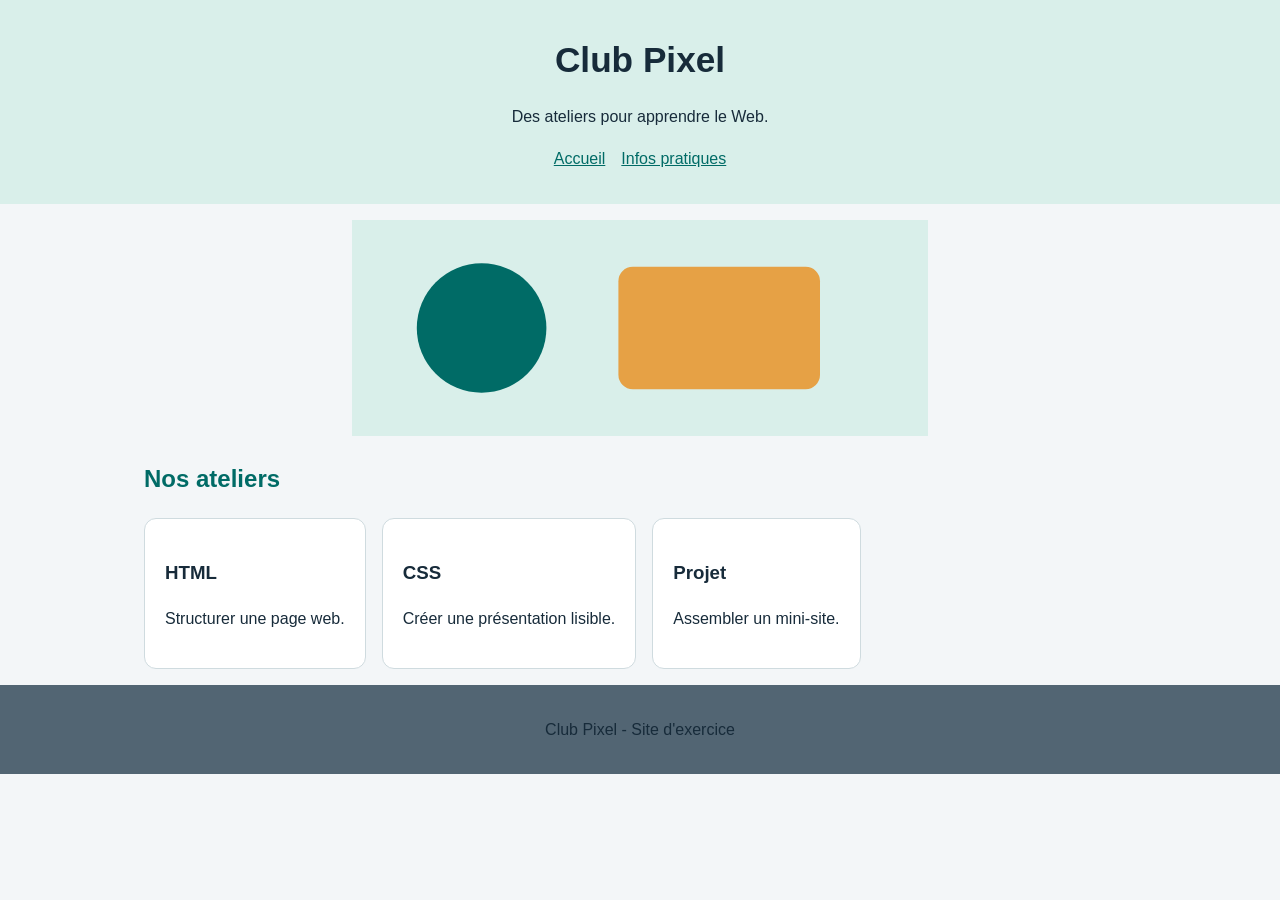
<file: tp-css-florian-pierode/index.html>
<!doctype html>
<html lang="fr">
    
    <head>
        <meta charset="utf-8">
        <meta name="viewport" content="width=device-width, initial-scale=1">
        <title>Club Pixel - Accueil</title>
        <link rel="stylesheet" href="assets/css/style.css">
    </head>

    <body>
        <header class="entete">
            <h1>Club Pixel</h1>
            <p>Des ateliers pour apprendre le Web.</p>

            
            <nav aria-label="Navigation principale">
                <a href="index.html" aria-current="page">Accueil</a>
                <a href="page/info.html">Infos pratiques</a>
            </nav>
        </header>

        <main class="conteneur">
            <img class="illustration" src="assets/images/atelier.svg" alt="Atelier de développement web">
            <h2>Nos ateliers</h2>

            <section class="cartes" aria-label="Liste des ateliers">

                <article class="carte">
                    <h3>HTML</h3>
                    <p>Structurer une page web.</p>
                </article>

                <article class="carte">
                    <h3>CSS</h3>
                    <p>Créer une présentation lisible.</p>
                </article>

                <article class="carte">
                    <h3>Projet</h3>
                    <p>Assembler un mini-site.</p>
                </article>
            </section>
        </main>

        <footer class="pied"><p>Club Pixel - Site d'exercice</p></footer>
    </body>
</html>
</file>
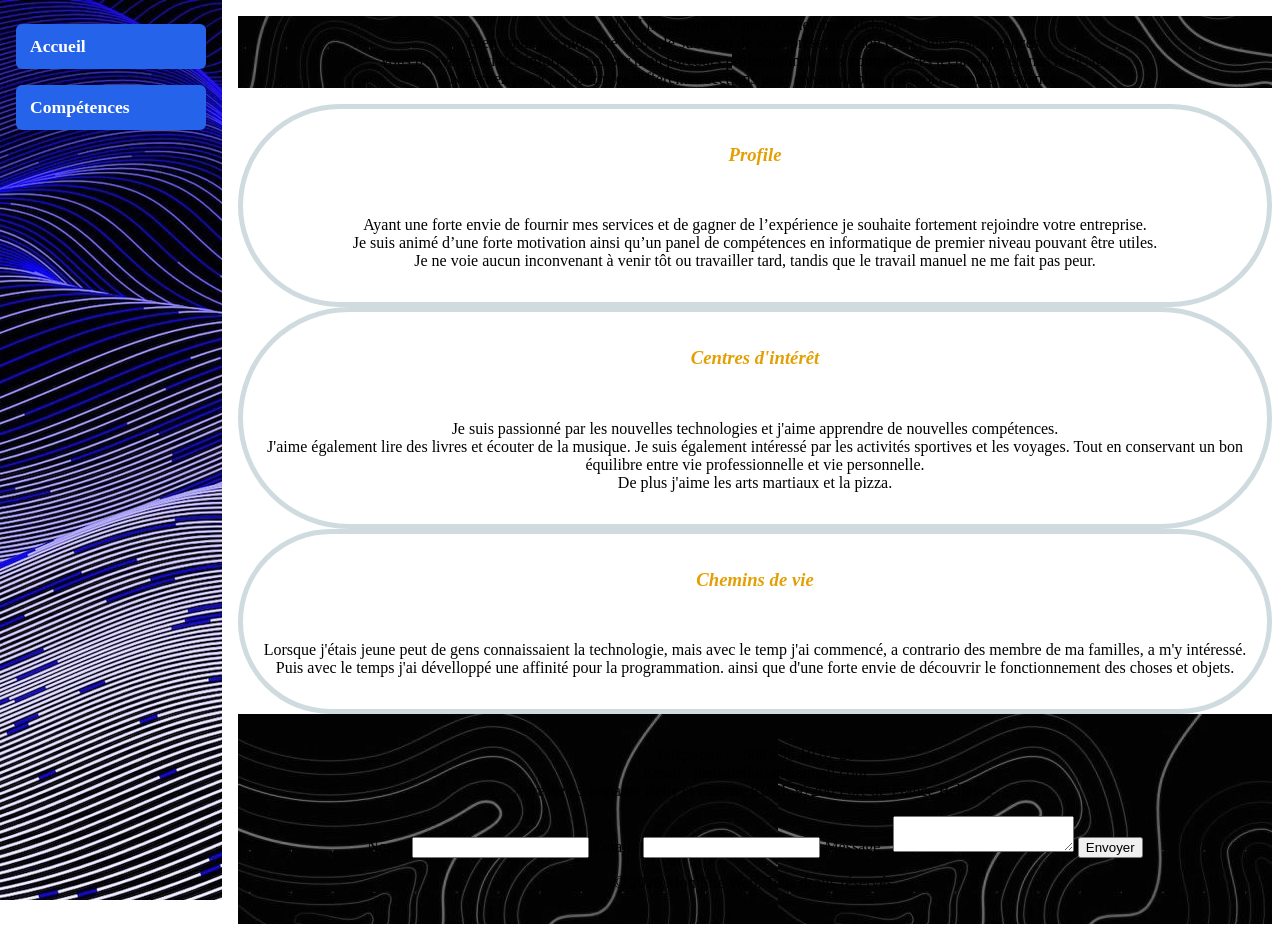
<file: début.html>
<!DOCTYPE html>
<html lang="fr">
    <head>
        <meta charset="UTF-8">
        <meta name="viewport" content="width=device-width, initial-scale=1.0">
        <title>mon magnifique CV</title>
        <link rel="icon" type="image/x-icon" href="3.ico">
        <link rel="stylesheet" href="start.css">
    </head>

    <body>
        <header>
            <nav>
                <ul>
                    <li><a href="début.html">Accueil</a></li>
                    <li><a href="compétence.html">Compétences</a></li>
                </ul>
            </nav>

        </header>

        <main class="conteneur">
            

            <p class="little">UwU.monpropreCVàmoi.cometomelittlebaby <br>
                Bienvenue sur mon site web ! Je suis ravi de vous présenter mon CV et mes compétences. <br>
                Vous trouverez ici des informations sur mon parcours professionnel, mes compétences techniques et mes réalisations. <br>
                N'hésitez pas à parcourir les différentes sections pour en savoir plus sur moi et mon expérience.</p>
            
            <section>

            <article class="carte">
                <h1><i>Profile</i></h1>
                <p>Ayant une forte envie de fournir mes services et de gagner de l’expérience je souhaite fortement rejoindre votre entreprise.<br> 
    Je suis animé d’une forte motivation ainsi qu’un panel de compétences en informatique de premier niveau pouvant être utiles.<br> Je ne voie aucun inconvenant à venir tôt ou travailler tard, tandis que le travail manuel ne me fait pas peur.
                </p>
            </article>

            <article class = carte>
                <h1><i>Centres d'intérêt</i></h1>
                <p>Je suis passionné par les nouvelles technologies et j'aime apprendre de nouvelles compétences. <br>
                    J'aime également lire des livres et écouter de la musique. Je suis également intéressé par les activités sportives et les voyages. Tout en conservant un bon équilibre entre vie professionnelle et vie personnelle. <br>
                    De plus j'aime les arts martiaux et la pizza.</p>
            </article>
            
            <article class = carte>
                <h1><i>Chemins de vie</i></h1>
                <p> Lorsque j'étais jeune peut de gens connaissaient la technologie, mais avec le temp j'ai commencé, a contrario des membre de ma familles, a m'y intéressé. <br>
                Puis avec le temps j'ai dévelloppé une affinité pour la programmation. ainsi que d'une forte envie de découvrir le fonctionnement des choses et  objets.</p>
                </article>
            </section>
        </main>

        <footer>
            <ul>
                <li><em>Téléphone</em> : +596 696 10 87 20</li>
                <li><em>Email</em> : pierodeflorian@gmail.com</li>
                <li><em>Adresse</em> : 5 impasse Béby et Eugène ROSE 97200 Fort-de-France Bellevue</li>
            </ul>
            <form>
                <label for="name">Nom :</label>
                <input type="text" id="name" name="name">

                <label for="email">Email :</label>
                <input type="email" id="email" name="email">

                <label for="message">Message :</label>
                <textarea id="message" name="message"></textarea>

                <button type="submit">Envoyer</button>
            </form>
            <p>© 2026 Mon Site Web. Tous droits réservés.</p>
        </footer>
    </body>
</html>
</file>
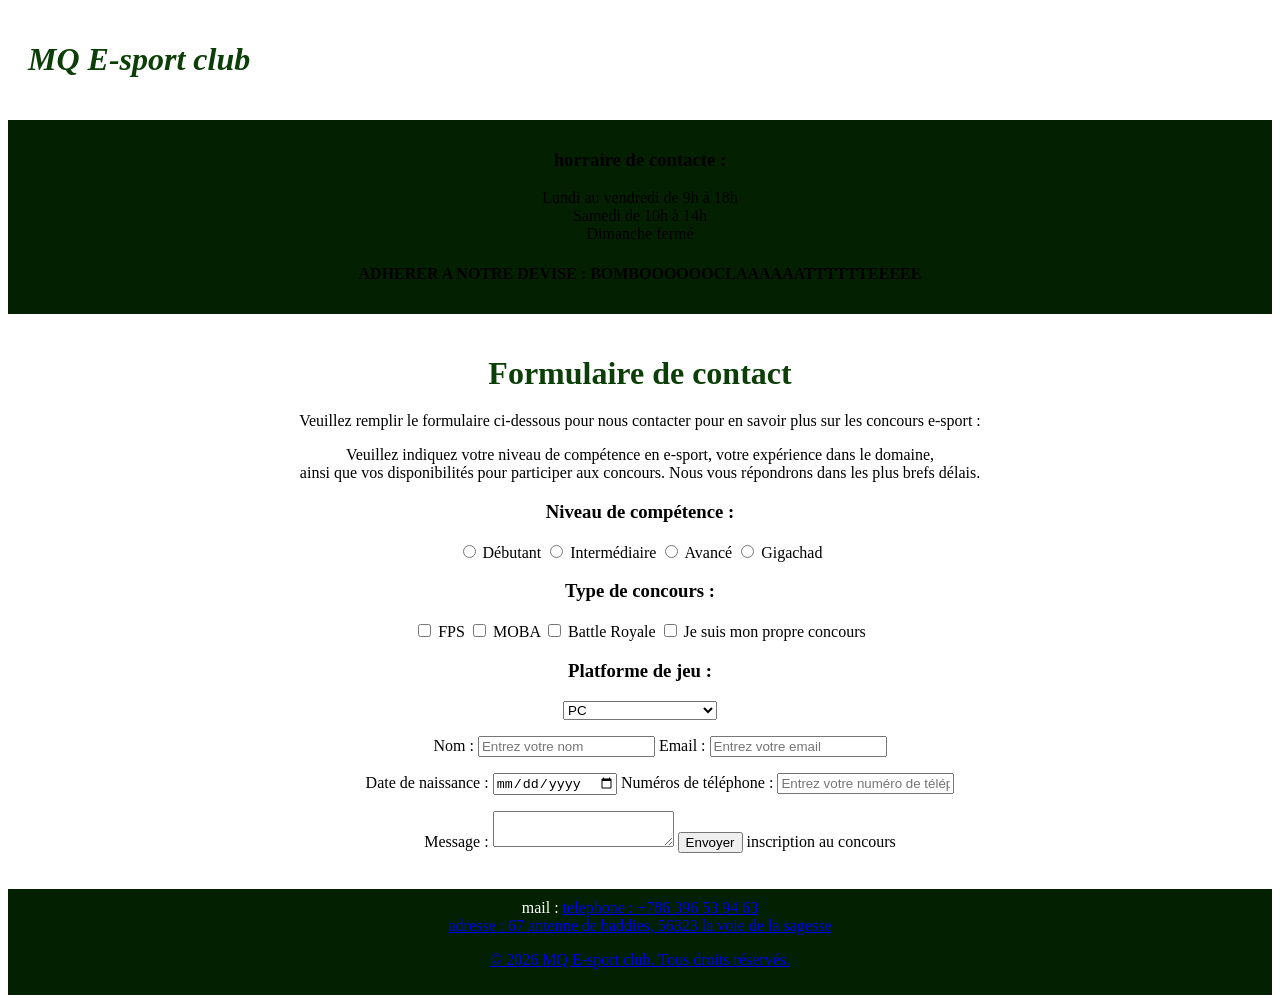
<file: margin.html>
<!DOCTYPE html>
<html lang="fr">
    <head>
        <meta charset="UTF-8">
        <meta name="viewport" content="width=device-width, initial-scale=1.0">
        <link rel="stylesheet" href="blyat.css">
        <link rel="icon" type="image/x-icon" href="3.ico">
        <title>exo</title>
    </head>

    <body>

        <header>
            <h1><i>MQ E-sport club</i></h1>
            <nav>
            <h3> horraire de contacte :</h3> <p> Lundi au vendredi de 9h à 18h <br>
                Samedi de 10h à 14h <br>
                Dimanche fermé</p>
            
            
            <h4>ADHERER A NOTRE DEVISE : BOMBOOOOOOCLAAAAAATTTTTTEEEEE</h4>
            
            </nav>
        </header>

        <main>
        <h1>Formulaire de contact</h1>
        <p>Veuillez remplir le formulaire ci-dessous pour nous contacter pour en savoir plus sur les concours e-sport :</p>

        <section>
            <p>Veuillez indiquez votre niveau de compétence en e-sport, votre expérience dans le domaine,<br>
            ainsi que vos disponibilités pour participer aux concours. Nous vous répondrons dans les plus brefs délais.</p>

            <h3> Niveau de compétence :</h3>
            
            <label>
            <input type="radio" name="niveau" value="debutant">
            Débutant
            </label>

            <label>
            <input type="radio" name="niveau" value="intermediaire">
            Intermédiaire
            </label>

            <label>
            <input type="radio" name="niveau" value="avance">
            Avancé
            </label>

            <label>
            <input type="radio" name="niveau" value="gigachad">
            Gigachad
            </label>

            <H3> Type de concours :</H3>

            <label>
            <input type="checkbox" name="concours" value="FPS">
            FPS
            </label>
            <label>
            <input type="checkbox" name="concours" value="MOBA">
            MOBA
            </label>
            <label>
            <input type="checkbox" name="concours" value="Battle Royale">
            Battle Royale
            </label>
            <label>
            <input type="checkbox" name="concours" value="Je suis au dessus de ça moi">
            Je suis mon propre concours
            </label>

            <h3> Platforme de jeu :</h3>

            <label>
                <select name="platforme">
                    <option value="PC">PC</option>
                    <option value="PlayStation">PlayStation</option>
                    <option value="Xbox">Xbox</option>
                    <option value="Nintendo Switch">Nintendo Switch (non)</option>
                </select>
            </label>

        
            <form action="/submitCourseForm" method="post">

            <ul><label for="name">Nom :</label>
            <input type="text" id="name" name="name" placeholder="Entrez votre nom">

            <label for="email">Email :</label>
            <input type="email" id="email" name="email" placeholder="Entrez votre email">
            </ul>
            
            <ul>
            <label for="date de naissance">Date de naissance :</label>
            <input type="date" id="date de naissance" name="date de naissance">

            <label for="numéros de téléphone">Numéros de téléphone :</label>
            <input type="tel" id="numéros de téléphone" name="numéros de téléphone" placeholder="Entrez votre numéro de téléphone">
            </ul> 

            <ul>
            <label for="message">Message :</label>
            <textarea id="message" name="message"></textarea>
            <button type="submit">Envoyer</button> inscription au concours
            </ul>

            </form>
    
        </section>
        </main>

        <footer>
            mail : <a href="mailto: https://www.mq-esport-club.com">
            telephone : +786 396 53  94 63<br>
            adresse : 67 antenne de baddies, 56323 la  voie de la sagesse
            <p>© 2026 MQ E-sport club. Tous droits réservés.</p>
        </footer>
        
    </body>
    </html>
</file>
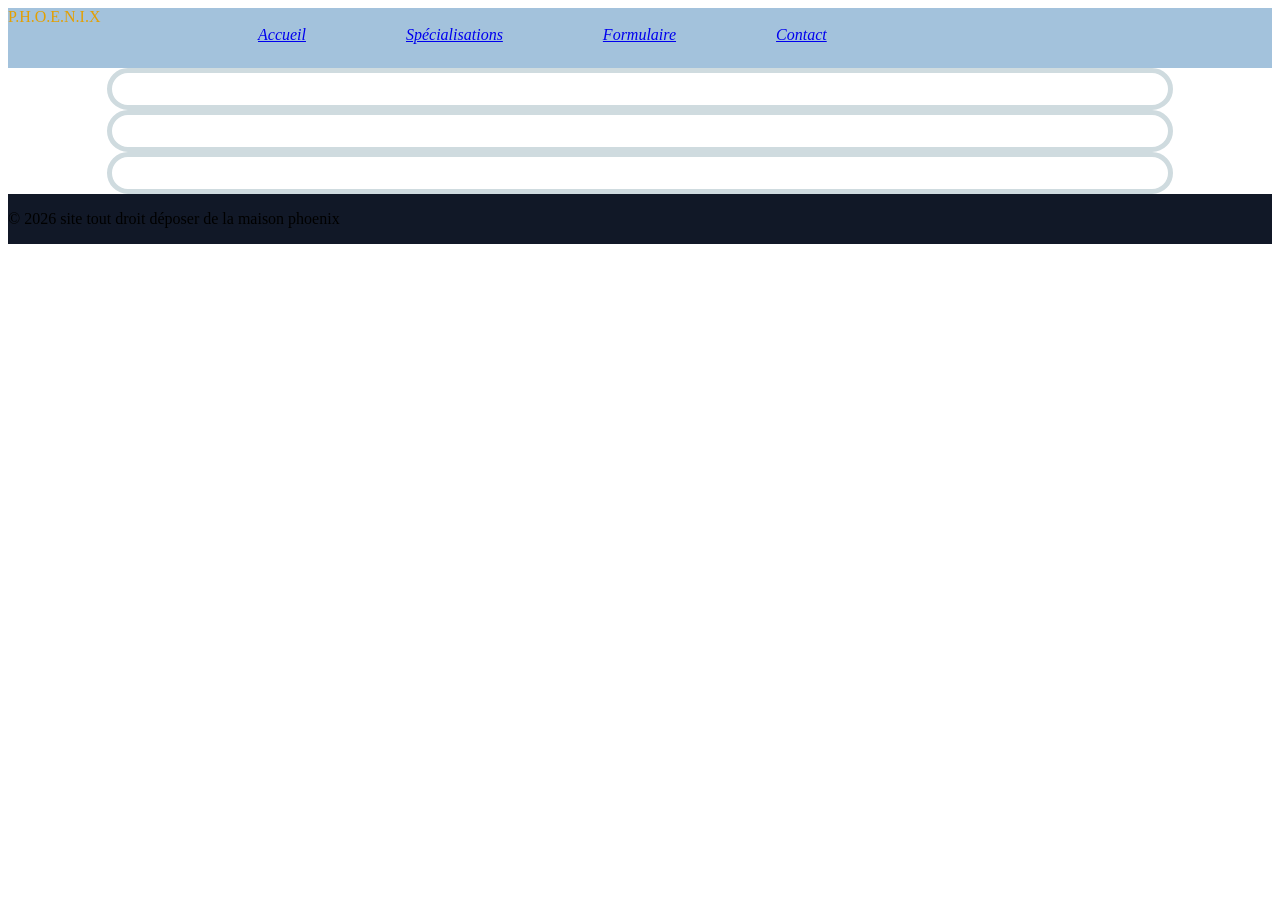
<file: EXO-BUT-EQUIPE/formation.html>
<!DOCTYPE html>
<html lang="fr">
<head>
    <meta charset="utf-8">
    <title>P.H.O.E.N.I.X</title>
    <link rel="stylesheet" href="formulaire.css">
    <link rel="icon" type="image/x-icon" href="téléchargé.ico">
    <meta name = "viewport" content = "width=device-width, initial-scale=1.0">
</head>
<body>

    <header class="site-header">
        <div class="logo">P.H.O.E.N.I.X</div>
        <section class = img></section>
        <nav class="main-nav">
            <a href="intéret.html">Accueil</a>
            <a href="#services">Spécialisations</a>
            <a href="formulaire.html">Formulaire</a>
            <a href="#contact">Contact</a>
        </nav>
        </nav>
    </header>

    <main>
        <section class = "carte">
            
        </section >

        <section class = "carte">

        </section>

        <section class = "carte">

        </section>

    </main>

    <footer class="site-footer">
        <p>&copy; 2026 site tout droit déposer de la maison phoenix</nnp>

    </footer>
</file>
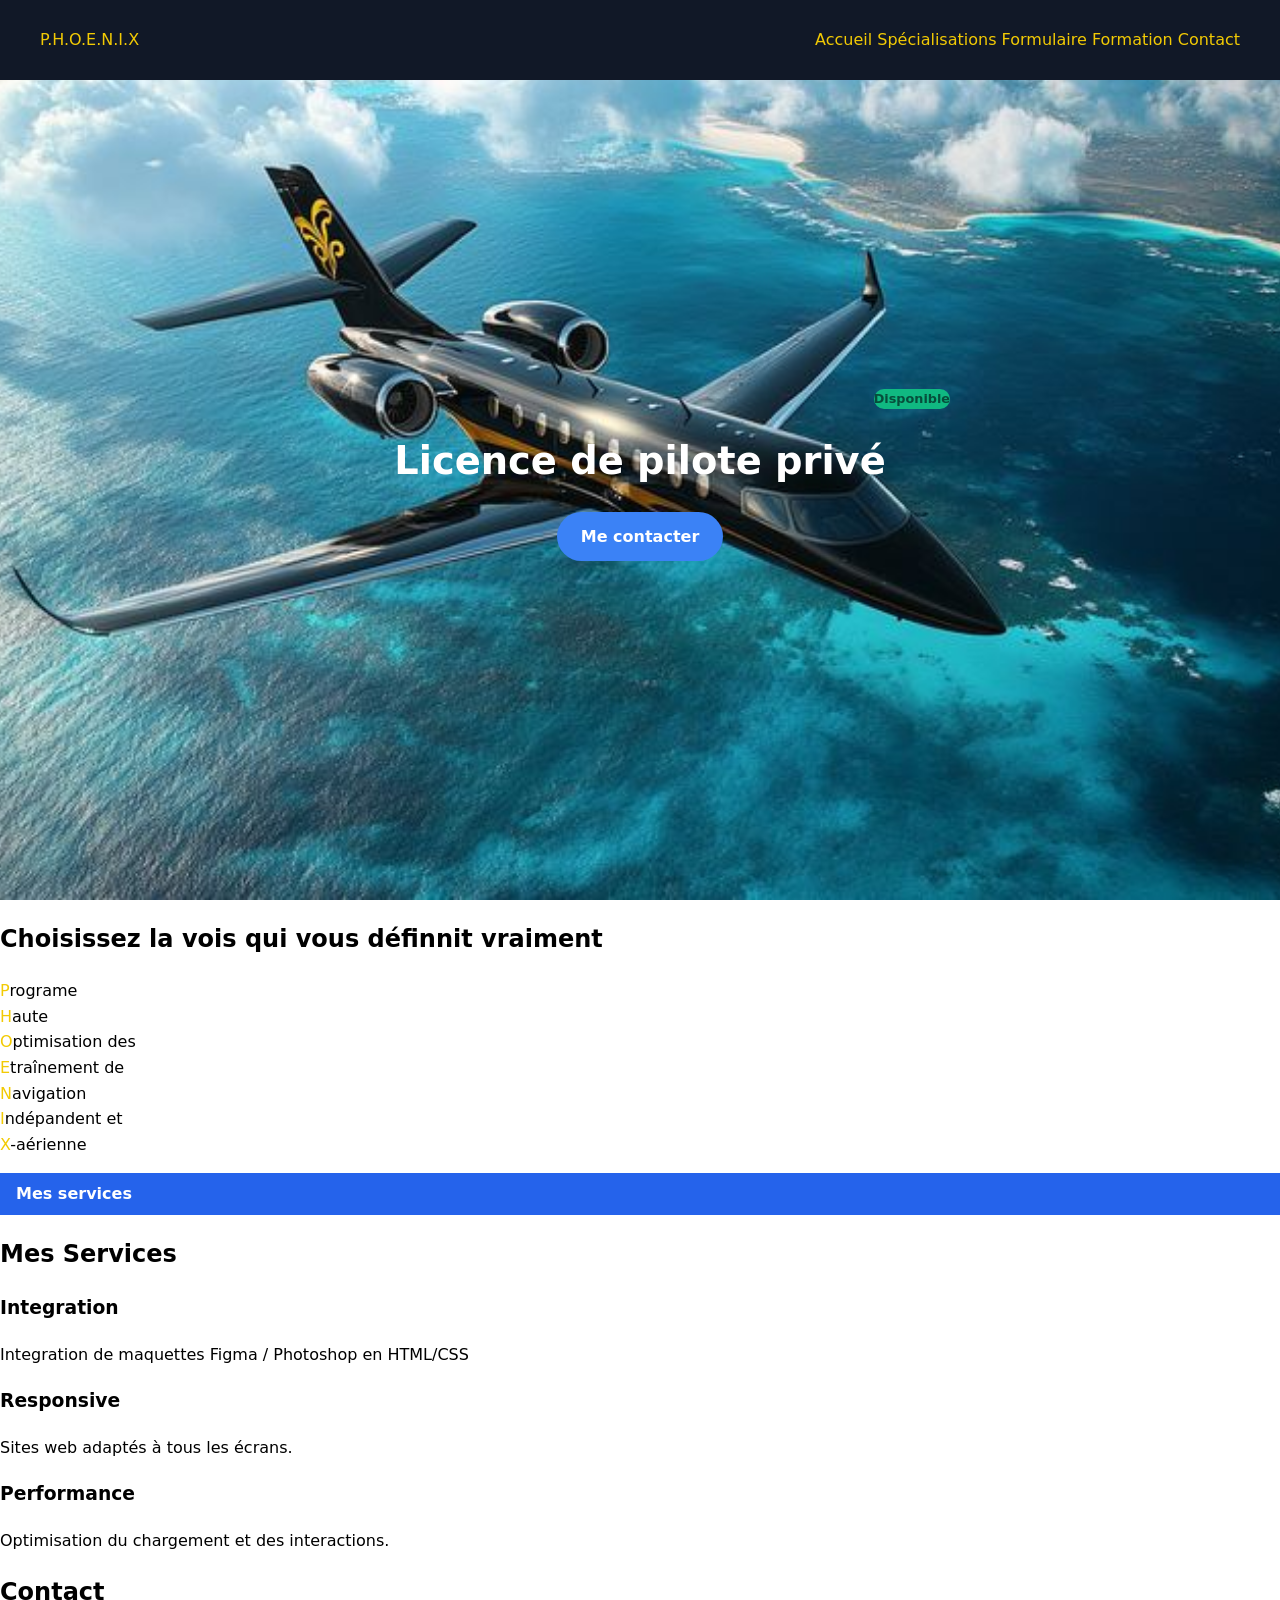
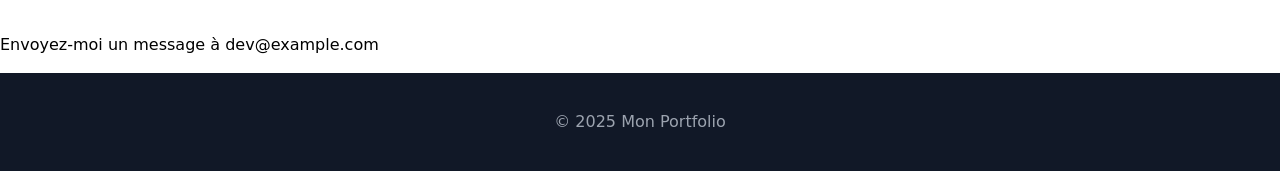
<file: EXO-BUT-EQUIPE/intéret.html>
<!DOCTYPE html>
<html lang="fr">
<head>
    <meta charset="utf-8">
    <title>P.H.O.E.N.I.X</title>
    <link rel="stylesheet" href="style2.css">
    <link rel="icon" type="image/x-icon" href="téléchargé.ico">
    <meta name = "viewport" content = "width=device-width, initial-scale=1.0">
</head>
<body>

    <header class="site-header">
        <div class="logo">P.H.O.E.N.I.X</div>
        <nav class="main-nav">
           <a href="#hero">Accueil</a>
            <a href="#services">Spécialisations</a>
            <a href="formulaire.html">Formulaire</a>
            <a href="formation.html">Formation</a>
            <a href="#contact">Contact</a>
        </nav>
    </header>

    

    <section id="hero" class="hero">
        <div class="hero-content">
            <h1>Licence de pilote privé</h1>
            <p></p>
            <a href="#contact" class="btn-primary">Me contacter</a>

            <span class="badge">Disponible</span>
        </div>
    </section>

    <section id= "information" class = "info">
        <h2>Choisissez la vois qui vous définnit vraiment</h2>
        <p><span class ="initiale">P</span>rograme
            <br><span class="initiale">H</span>aute 
            <br><span class="initiale">O</span>ptimisation des 
            <br><span class="initiale">E</span>traînement de 
            <br><span class="initiale">N</span>avigation 
            <br><span class="initiale">I</span>ndépandent et 
            <br><span class="initiale">X</span>-aérienne</p>
    </section>

    <section id="Services" class="Services">
        <div class="services-banner">Mes services</div>
        <h2>Mes Services</h2>
        <div class="Services-wrapper">
            <article class="Services-card">
                <h3>Integration</h3>
                <p>Integration de maquettes Figma / Photoshop en HTML/CSS</p>
            </article>
            <article class="Services-card">
                <h3>Responsive</h3>
                <p>Sites web adaptés à tous les écrans.</p>
            </article>
            <article class="Services-card">
                <h3>Performance</h3>
                <p>Optimisation du chargement et des interactions.</p>
            </article>
        </div>
    </section>

    <section id="contact" class="contact">
        <h2>Contact</h2>
        <p>Envoyez-moi un message à <a href="mailto:dev@example.com">dev@example.com</a></p>
    </section>

    <footer class="site-footer">
        <p>&copy; 2025 Mon Portfolio</p>
    </footer>
</body>

</html>
</file>
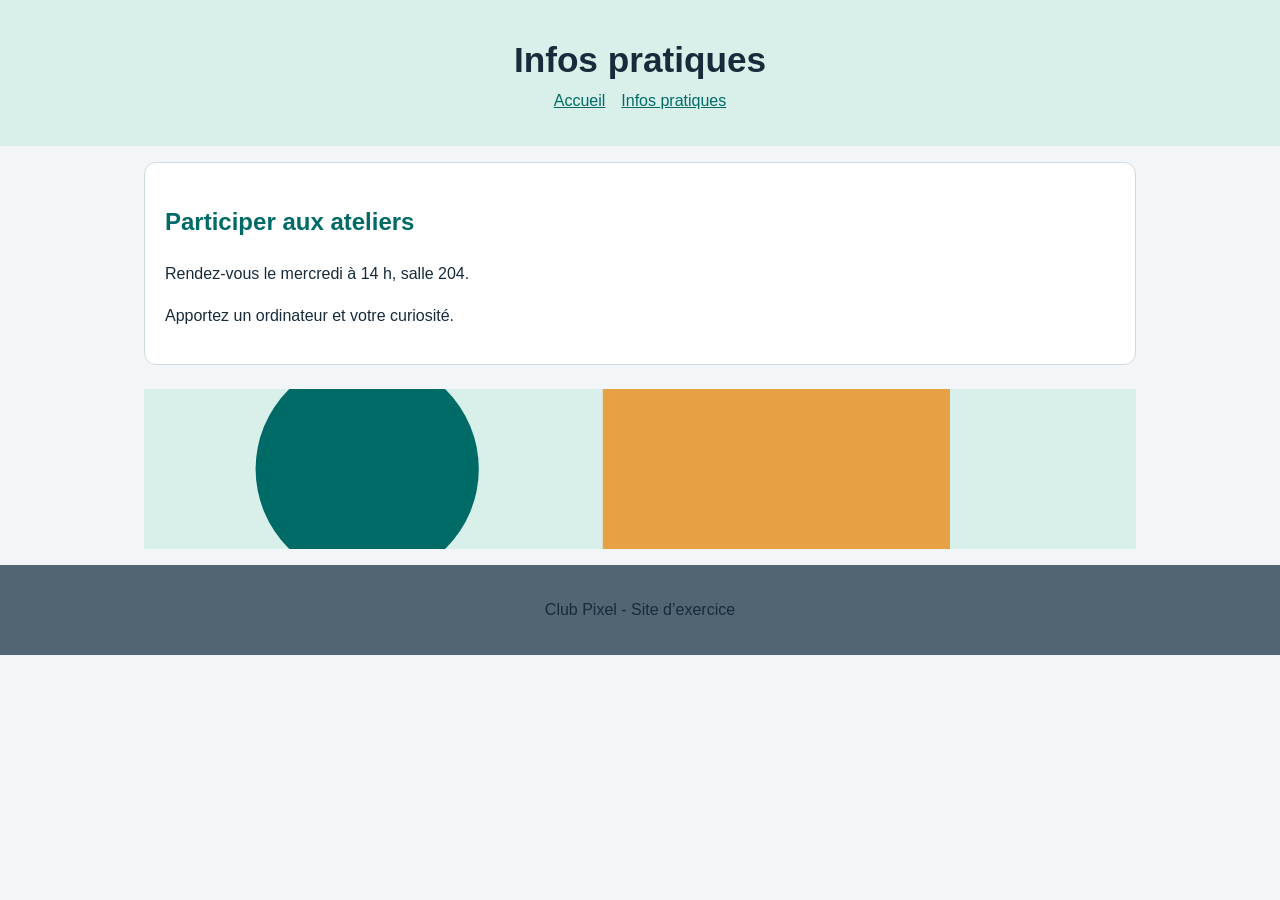
<file: tp-css-florian-pierode/page/info.html>
<!doctype html>
<html lang="fr">
    <head>
    <meta charset="utf-8">
    <meta name="viewport" content="width=device-width, initial-scale=1">
    <title>Club Pixel - Infos pratiques</title>
    <link rel="stylesheet" href="../assets/css/style.css">
    </head>
    <body>
    <header class="entete">
    <h1>Infos pratiques</h1>
    <nav aria-label="Navigation principale">
    <a href="../index.html" aria-current="page">Accueil</a>
    <a href="info.html" aria-current="page">Infos pratiques</a>
    </nav>
    </header>
    <main class="conteneur">
    <section class="carte">
    <h2>Participer aux ateliers</h2>
    <p>Rendez-vous le mercredi à 14 h, salle 204.</p>
    <p>Apportez un ordinateur et votre curiosité.</p>
    </section>
    <div class="banniere" aria-hidden="true"></div>
    </main>
    <footer class="pied"><p>Club Pixel - Site d’exercice</p></footer>
    </body>
</html>
</file>
<file: tp-css-florian-pierode/assets/css/style.css>
body { background-color: #fefefe; }
/* 1. Réglages généraux */
* { box-sizing: border-box; }
body {
 margin: 0;
 font-family: Arial, sans-serif;
 font-size: 1rem;
 line-height: 1.6;
 color: #172b3a;
 background-color: #f3f6f8;
}
body    h1 {
 font-size: 2.2rem;
 margin: 0;
}
body h2 {
    color: #006b66;
}
a {
 color: #006b66;
 text-decoration: underline;
}
header {
 background-color: #d9efea;
 padding: 2rem;
 text-align: center;
}
footer {
 background-color: #526573;
 padding: 1rem;
 text-align: center;
}
.conteneur {
 max-width: 64rem;
 margin: 0 auto;
 padding: 1rem;
}
.carte {
 background-color: #ffffff;
 border: 1px solid #cfdbdf;
 border-radius: 0.75rem;
 padding: 1.25rem;
}
.illustration {
 display: block;
 max-width: 36rem;
 width: 100%;
 height: auto;
 margin: 0 auto 1.5rem;
}
.banniere {
 min-height: 10rem;
 margin-top: 1.5rem;
 background-image: url("../../assets/images/atelier.svg");
 background-size: cover;
 background-position: center;
}
nav {
 display: flex;
 justify-content: center;
 flex-wrap: wrap;
 gap: 1rem;
}
.cartes {
 display: flex;
 flex-direction: column;
 gap: 1rem;
}
.carte { min-width: 0; }
@media (min-width: 48rem) {
 .cartes { flex-direction: row; }
 .ccarte .carte { flex: 1; }
}
a:hover { color: #004b47; }
a:focus-visible {
 outline: 3px solid #9c4300;
 outline-offset: 3px;
}
</file>
<file: start.css>
body {
    animation: apparition 0.5s ease;
    padding-left: 230px;

}

body h1 {
    color: rgb(227, 160, 4);
}

@keyframes apparition {
  from {
    opacity: 0;
    transform: translateY(15px);
  }

  to {
    opacity: 1;
    transform: translateY(0);
  }
}

header {
    position: fixed;
    top: 0;
    left: 0;
    bottom: 0;
    width: 190px;
    background-color: #0d5ea160;
    padding: 1.5rem 1rem;
    animation: navigation 1s ease-out;
    backdrop-filter: blur(8px);
    background-image: url("fondcolor.jpg");

}

nav a {
  display: inline-block;
  width: 100%;
  box-sizing: border-box;
  padding: 12px 14px;
  color: white;
  background-color: #2563eb;
  border-radius: 6px;
  text-decoration: none;
  transition: transform 0.25s ease, background-color 0.25s ease,
    box-shadow 0.25s ease; /*fluidité de l'animation*/
}

nav a:hover {
  background-color: #1d4ed8;
  transform: translateX(8px);
  box-shadow: 0 5px 12px #00000040;
}

header nav ul {
    list-style-type: none;
    display: flex;
    flex-direction: column;
    gap: 1rem;
    padding: 0;
    margin: 0;
    font-size: 1.1rem;
    font-weight: bold;
}
@keyframes navigation {
  from {
    opacity: 0;
    transform: translateX(-100%);
  }

  to {
    opacity: 1;
    transform: translateX(0);
  }
}   

main {
    text-align: center;
    background-repeat: no-repeat;
    background-size: 10px 10px;
    background-position: center;
}

.little {
    background-image: url("grisatre.jpg");
    background-position: right;
}

main ul {
    list-style-type: none;
}

footer {
    background-color: #000000;
    padding: 1rem;
    text-align: center;
    background-image: url("grisatre.jpg");
}
footer ul {
    list-style-type: none;
    padding: 0;
}

.carte  {display: flex;
 flex-direction: column;
 gap: 1rem;
 background-color: #ffffff;
 border: 5px solid #cfdbdf;
 border-radius: 10rem;
 padding: 1.25rem;
 min-width: 0;
 max-width: 64rem;
 margin: 0 auto;
 padding: 1rem;
}


@media (max-width: 600px) {
    body {
        padding-left: 0;
        padding-top: 125px;
    }

    header {
        right: 0;
        bottom: auto;
        width: auto;
        padding: 1rem;
    }

    header nav ul {
        flex-direction: row;
        flex-wrap: wrap;
        justify-content: center;
        gap: 0.5rem;
    }

    nav a {
        width: auto;
        padding: 8px 10px;
        font-size: 0.9rem;
    }
}
</file>
<file: blyat.css>
header h1 {
    color: #0c3f08;
    padding: 20px;
    text-align: left;
}

header nav {
    background-color: #032101;
    padding: 10px;
    text-align: center;
}

main {
    padding: 20px;
    text-align: center;
}

main h1 {
    color: #0c3f08;
    margin-bottom: 20px;
}

footer {
    background-color: #032101;
    color: #fffffe;
    padding: 10px;
    text-align: center;
}
</file>
<file: EXO-BUT-EQUIPE/formulaire.css>
header {
    background-color: #111827;
    color: rgb(227, 160, 4);
    background-color: #0d5ea160;
    backdrop-filter: blur(8px);
    height: 60px;
    padding: 0 40;
    background-image: url ("money.jpg") ;

}

.main-nav {
    display: flex;
    width: 100%;
    padding: 0 150px;
}

.main-nav a {
    margin-left: 100px;
    font-style:italic;
}

.main-nav a:hover{
    opacity: 1;
}

.carte  {display: flex;
 flex-direction:column;
 gap: 1rem;
 background-color: #ffffff;
 border: 5px solid #cfdbdf;
 border-radius: 10rem;
 padding: 1.25rem;
 min-width: 0;
 max-width: 64rem;
 margin: 0 auto;
 padding: 1rem;
}

footer {
    background-color: #111827;
    display: flex;
}
</file>
<file: EXO-BUT-EQUIPE/style2.css>
*{
    box-sizing: border-box;
}

body{
    margin: 0;
    font-family: system-ui, -apple-system, BlinkMacSystemFont, 'Segoe UI', sans-serif;
    line-height: 1.6;
    padding-top: 60px;
    
}

a{
    text-decoration: none;
    color: inherit;
}

.site-header {
    position: fixed;
    top: 0;
    left: 0;
    right: 0;
    height: 60px;
    padding: 40px;

    display: flex;
    align-items: center;
    justify-content: space-between;

    background: #111827;
    color: rgb(242, 202, 4);
    z-index: 10;
}



.main-nav a:hover{
    opacity: 1;
}

body {
    margin: 0;
    font-family: system-ui, -apple-system, BlinkMacSystemFont, 'Segoe UI', sans-serif;
    line-height: 1.6;
    padding-top: 60px;
}

.hero{
    min-height: calc(100vh - 60px);
    display: flex;
    background-size: cover;
    align-items: center;
    justify-content: center;
    background-image: url(money.jpg);
    text-align: center;
    background-repeat: no-repeat;
    background-position: center;
    
    color: white;
    padding: 40px 20px;
}

.hero-content{
    max-width: 600px;
    text-align: center;
    position: relative;
    width: 100%;
}

.hero h1{
    font-size: 2.4rem;
    margin-bottom: 10px;
}

.hero p{
    font-size: 1.1rem;
    margin-bottom: 20px;
}

.btn-primary{
    display: inline-block;
    padding: 12px 24px;
    border-radius: 999px;
    background: #3b82f6;
    color: white;
    font-weight: 600;
}

.badge{
    position: absolute;
    top: -10px;
    right: -10px;

    background: #10b981;
    color: #064e3b;
    padding: 6px 12 px;
    font-size: 0.8rem;
    border-radius: 999px;
    font-weight: 600;
}

.services{
    padding: 60px 20px;
    max-width: 1000px;
    margin: 0 auto;
}

.services h2{
    text-align: center;
    margin-bottom: 30px;
}

.services-wrapper{
    display: flex;
    gap: 20px;
}

.services-card{
    flex: 1;
    background: #f3f4f6;
    padding: 20px;
    border-radius: 10px;
}

.services-banner{
    position: sticky;
    top: 60px;
    background: #2563eb;
    color: white;
    padding: 8px 16px;
    font-weight: 600;
    margin-bottom: 15px;
}

.site-footer{
    text-align: center;
    padding: 20px;
    background: #111827;
    color: #9ca3af;
}
.initiale {
    color: rgb(242, 202, 4);
}
@media (max-width: 768px){
    .site-header {
        padding: 0 16 px;
    }

    .main-nav a {
        margin-left: 10px;
        font-size: 0.85rem;
    }

    .hero {
        padding: 40px 16px;
    }

    .hero h1{
        font-size: 1.8rem;
    }

    .hero p {
        font-size: 1rem;
    }

    .services-wrapper{
        flex-direction: column;
    }
    
}

@media (min-width: 768px) and (max-width: 1024px) {
    
    .hero h1 {
        font-size: 2.1rem;
    }

    .services-wrapper {
        gap: 16px;
    }
}

@media (max-width: 600px) {
    
    .site-header {
        flex-direction: column;
        height: auto;
        padding: 8px 16px;
        align-items: flex-start;
        gap: 8px;
    }

    body {
        padding-top: 80px;
    }

    .main-nav {
        display: flex;
        width: 100%;
        justify-content: space-between;
    }

    .main-nav a {
        margin-left: 0;
        font-size: 0.85rem;
    }
}

img {
    max-width: 100%;
    height: auto;
    display: block;
}
</file>
